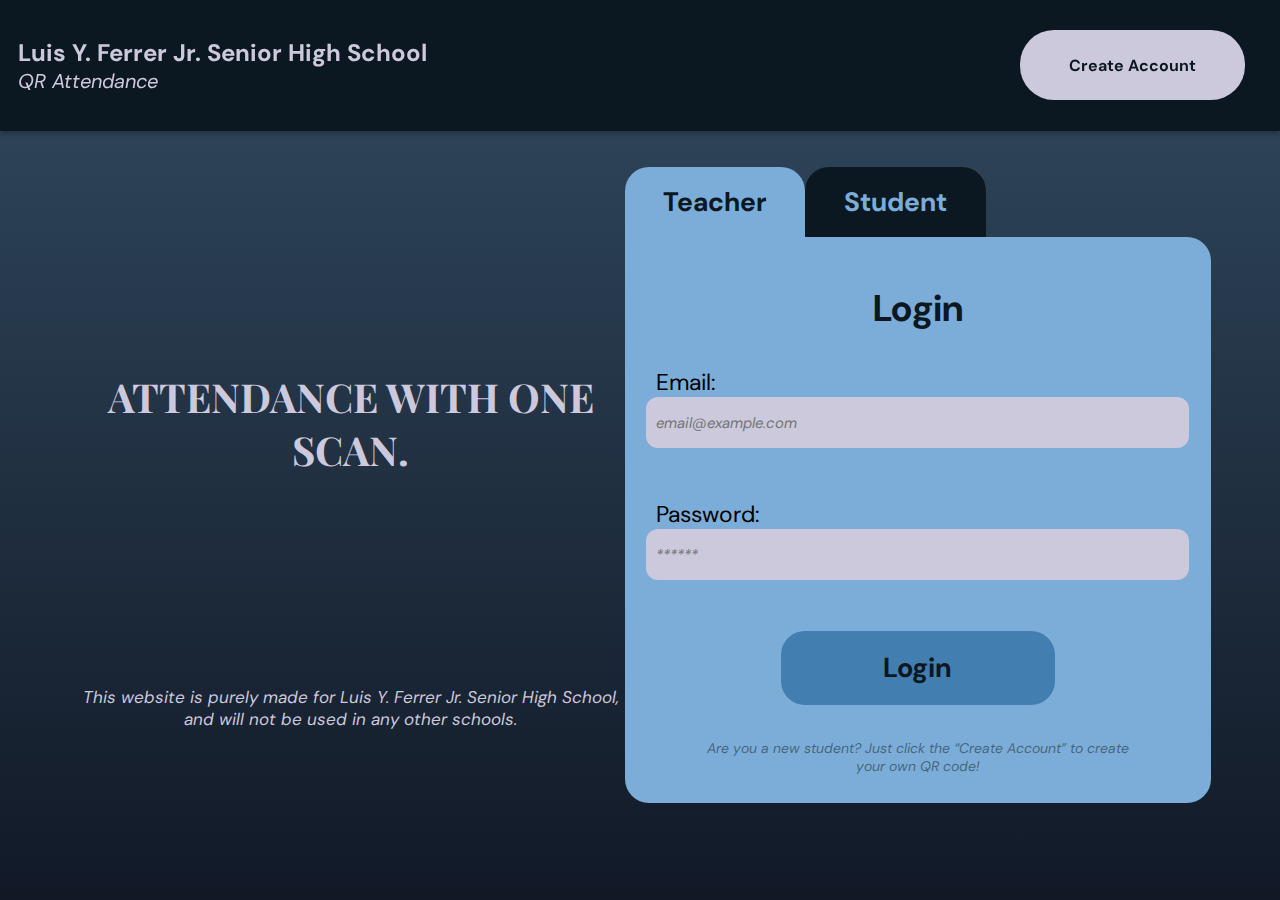
<file: index.html>
<!DOCTYPE html>
<html lang="en">
<head>
  <meta charset="UTF-8" />
  <meta name="viewport" content="width=device-width, initial-scale=1" />
  <title>LYFJSHS QR HOME</title>
  <link rel="stylesheet" href="CSS/stuff.css" />
  <link rel="preconnect" href="https://fonts.googleapis.com">
  <link rel="preconnect" href="https://fonts.gstatic.com" crossorigin>
  <link href="https://fonts.googleapis.com/css2?family=DM+Sans:ital,opsz,wght@0,9..40,100..1000;1,9..40,100..1000&family=Playfair+Display:ital,wght@0,400..900;1,400..900&family=Roboto:ital,wght@0,100..900;1,100..900&display=swap" rel="stylesheet">
  <link rel="preconnect" href="https://fonts.googleapis.com">
  <link rel="preconnect" href="https://fonts.gstatic.com" crossorigin>
  <link href="https://fonts.googleapis.com/css2?family=DM+Sans:ital,opsz,wght@0,9..40,100..1000;1,9..40,100..1000&family=Roboto:ital,wght@0,100..900;1,100..900&display=swap" rel="stylesheet">
</head>
<script>
    document.querySelectorAll('.dropbtn').forEach(button => {
  button.addEventListener('click', e => {
    e.stopPropagation();

    const dropdown = button.nextElementSibling;
    const isShown = dropdown.classList.contains('show');

    // Close all dropdowns first
    document.querySelectorAll('.dropdown-content.show').forEach(dc => {
      dc.classList.remove('show');
      dc.style.left = '';
      dc.style.right = '';
    });

    if (!isShown) { 
      dropdown.classList.add('show');

      // Check overflow and adjust alignment if needed
      const rect = dropdown.getBoundingClientRect();
      const overflowRight = rect.right - window.innerWidth;

      if (overflowRight > 0) {
        dropdown.style.left = 'auto';
        dropdown.style.right = '0';
      } else {
        dropdown.style.left = '0';
        dropdown.style.right = 'auto';
      }
    }
  });
});

// Close dropdowns if clicking outside
document.addEventListener('click', () => {
  document.querySelectorAll('.dropdown-content.show').forEach(dc => {
    dc.classList.remove('show');
    dc.style.left = '';
    dc.style.right = '';
  });
});

// Optional: close on window resize to avoid stuck dropdowns
window.addEventListener('resize', () => {
  document.querySelectorAll('.dropdown-content.show').forEach(dc => {
    dc.classList.remove('show');
    dc.style.left = '';
    dc.style.right = '';
  });
});
</script>
<body>
  <nav class="navbar">
    <div class="nav-header">
      <p class="luis">Luis Y. Ferrer Jr. Senior High School</p>
      <p class="qr">QR Attendance</p>
    </div>
    <button class="hamburger" aria-label="Toggle menu" aria-expanded="false">
      <span class="bar"></span>
      <span class="bar"></span>
      <span class="bar"></span>
    </button>
    <div class="create-container">
      <button class="create-button" onclick="window.location.href='accountcreate.html'">
        Create Account
      </button>
    </div>
    </div>
  </nav>
  <div class="text-container">
      <p class="attend">ATTENDANCE WITH ONE SCAN.</p>
      <p class="this">This website is purely made for Luis Y. Ferrer Jr. Senior High School, and will not be used in any other schools.</p>
  </div>
  <div class="login-container">
    <div class="button-container" style="display: flex; flex-direction: row; width: 40.078vh; height: 7.786vh;">
    <button class="tc">Teacher</button>
    <button class="st">Student</button>
    </div>
    <div class="login-cell">
      <div>
      <p class="login">Login</p>
    </div>
    <form>
      <label for="email">Email:</label><br>
      <input type="text" placeholder="email@example.com" id="email" name="email"><br>
      <label for="pwd">Password:</label><br>
      <input type="password" placeholder="******" id="pwd" name="pwd"><br>
      <div class="submit-btn">
        <input type="submit" value="Login">
      </div>
    </form>
    <div style="display: flex; text-align: center; width: 47.786vh; height: 4.622vh;">
      <p style="font-family: 'DM Sans', sans-serif; font-size: 0.875rem; font-style: italic; color: rgba(12, 24, 33, 50%);">Are you a new student? Just click the “Create Account” to create your own QR code!</p>
    </div>
    </div>
  </div>
  <script>
    // Toggle mobile menu
    const hamburger = document.querySelector('.hamburger');
    const menu = document.querySelector('.navbar-menu');

    hamburger.addEventListener('click', () => {
      const expanded = hamburger.getAttribute('aria-expanded') === 'true' || false;
      hamburger.setAttribute('aria-expanded', !expanded);
      menu.classList.toggle('active');
      hamburger.classList.toggle('active');
    });

    // Dropdown toggle functionality
    const dropdownButtons = document.querySelectorAll('.dropbtn');

    dropdownButtons.forEach(btn => {
      btn.addEventListener('click', (e) => {
        // Close other dropdowns
        dropdownButtons.forEach(otherBtn => {
          if (otherBtn !== btn) {
            otherBtn.setAttribute('aria-expanded', 'false');
            otherBtn.nextElementSibling.classList.remove('show');
          }
        });

        // Toggle this dropdown
        const expanded = btn.getAttribute('aria-expanded') === 'true' || false;
        btn.setAttribute('aria-expanded', !expanded);
        btn.nextElementSibling.classList.toggle('show');

        // Prevent event from bubbling up (so mobile menu doesn't close on click)
        e.stopPropagation();
      });
    });

    // Close dropdowns if clicked outside
    document.addEventListener('click', () => {
      dropdownButtons.forEach(btn => {
        btn.setAttribute('aria-expanded', 'false');
        btn.nextElementSibling.classList.remove('show');
      });
    });
  </script>

  <!-- Signup Success Message -->
<div id="signup-message" style="
  display: none;
  padding: 10px;
  background-color: #d4edda;
  color: #155724;
  border: 1px solid #c3e6cb;
  border-radius: 5px;
  margin: 20px;
  text-align: center;
  font-weight: bold;
  position: fixed;
  top: 80px;
  left: 50%;
  transform: translateX(-50%);
  z-index: 9999;
">
  Signup successful!
</div>

<script>
  // Function to read query parameters
  function getQueryParam(param) {
    const urlParams = new URLSearchParams(window.location.search);
    return urlParams.get(param);
  }

  // Show signup success message if "signup=success" is in URL
  if (getQueryParam("signup") === "success") {
    const msgBox = document.getElementById("signup-message");
    msgBox.style.display = "block";

    // Optional: Hide after 3 seconds
    setTimeout(() => {
      msgBox.style.display = "none";
    }, 3000);
  }
</script>
</body>
</html>
</file>
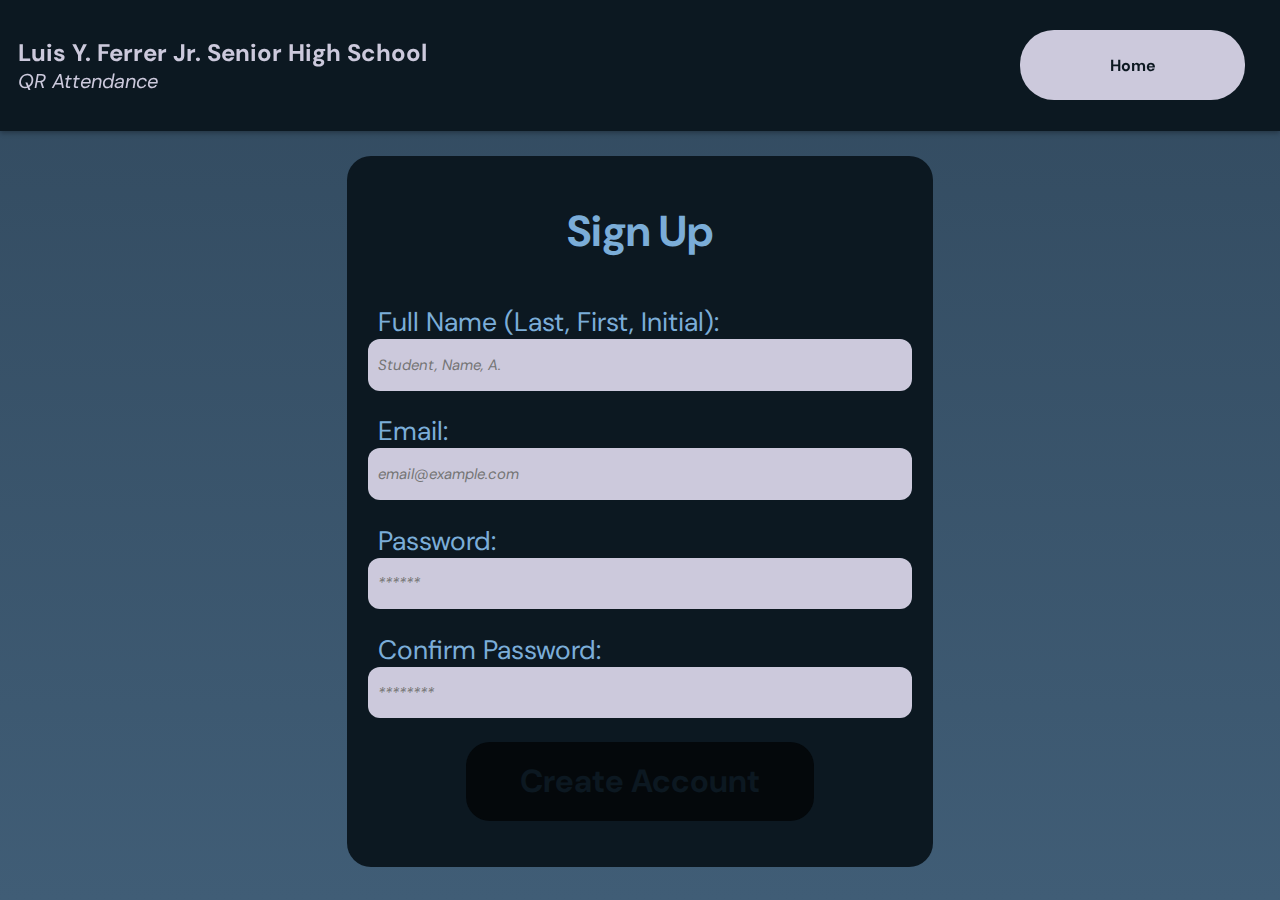
<file: accountcreate.html>
<!DOCTYPE html>
<html lang="en">
<head>
  <meta charset="UTF-8" />
  <meta name="viewport" content="width=device-width, initial-scale=1" />
  <title>STUDENT SIGN UP</title>
  <link rel="stylesheet" href="CSS/accountcreate.css" />
  <link rel="preconnect" href="https://fonts.googleapis.com">
  <link rel="preconnect" href="https://fonts.gstatic.com" crossorigin>
  <link href="https://fonts.googleapis.com/css2?family=DM+Sans:ital,opsz,wght@0,9..40,100..1000;1,9..40,100..1000&family=Playfair+Display:ital,wght@0,400..900;1,400..900&family=Roboto:ital,wght@0,100..900;1,100..900&display=swap" rel="stylesheet">
  <link rel="preconnect" href="https://fonts.googleapis.com">
  <link rel="preconnect" href="https://fonts.gstatic.com" crossorigin>
  <link href="https://fonts.googleapis.com/css2?family=DM+Sans:ital,opsz,wght@0,9..40,100..1000;1,9..40,100..1000&family=Roboto:ital,wght@0,100..900;1,100..900&display=swap" rel="stylesheet">
</head>
<script>
    document.querySelectorAll('.dropbtn').forEach(button => {
  button.addEventListener('click', e => {
    e.stopPropagation();

    const dropdown = button.nextElementSibling;
    const isShown = dropdown.classList.contains('show');

    // Close all dropdowns first
    document.querySelectorAll('.dropdown-content.show').forEach(dc => {
      dc.classList.remove('show');
      dc.style.left = '';
      dc.style.right = '';
    });

    if (!isShown) { 
      dropdown.classList.add('show');

      // Check overflow and adjust alignment if needed
      const rect = dropdown.getBoundingClientRect();
      const overflowRight = rect.right - window.innerWidth;

      if (overflowRight > 0) {
        dropdown.style.left = 'auto';
        dropdown.style.right = '0';
      } else {
        dropdown.style.left = '0';
        dropdown.style.right = 'auto';
      }
    }
  });
});

// Close dropdowns if clicking outside
document.addEventListener('click', () => {
  document.querySelectorAll('.dropdown-content.show').forEach(dc => {
    dc.classList.remove('show');
    dc.style.left = '';
    dc.style.right = '';
  });
});

// Optional: close on window resize to avoid stuck dropdowns
window.addEventListener('resize', () => {
  document.querySelectorAll('.dropdown-content.show').forEach(dc => {
    dc.classList.remove('show');
    dc.style.left = '';
    dc.style.right = '';
  });
});
</script>
<body>
  <nav class="navbar">
    <div class="nav-header">
      <p class="luis">Luis Y. Ferrer Jr. Senior High School</p>
      <p class="qr">QR Attendance</p>
    </div>
    <div class="create-container" onclick="window.location.href='index.html'">
      <button class="create-button">
        Home
      </button>
    <button class="hamburger" aria-label="Toggle menu" aria-expanded="false">
      <span class="bar"></span>
      <span class="bar"></span>
      <span class="bar"></span>
    </button>
  </div>
  </nav>
  <div class="signup-form">
    <div class="signup-box">
      <div>
        <p class="signup">Sign Up</p>
      </div>
      <form>
        <label for="fullname">Full Name (Last, First, Initial):</label><br>
        <input type="text" placeholder="Student, Name, A." id="fullname" name="fullname"><br>
        <label for="email">Email:</label><br>
        <input type="text" placeholder="email@example.com" id="email" name="email"><br>
        <label for="pwd">Password:</label><br>
        <input type="password" placeholder="******" id="pwd" name="pwd"><br>
        <label for="cpwd">Confirm Password:</label><br>
        <input type="password" placeholder="********" id="cpwd" name="cpwd"><br>
        <div class="submit-btn">
          <input type="submit" value="Create Account">
        </div>
      </form>
    </div>
  </div>
<script>
    document.querySelectorAll('.dropbtn').forEach(button => {
  button.addEventListener('click', e => {
    e.stopPropagation();

    const dropdown = button.nextElementSibling;
    const isShown = dropdown.classList.contains('show');

    // Close all dropdowns first
    document.querySelectorAll('.dropdown-content.show').forEach(dc => {
      dc.classList.remove('show');
      dc.style.left = '';
      dc.style.right = '';
    });

    if (!isShown) { 
      dropdown.classList.add('show');

      // Check overflow and adjust alignment if needed
      const rect = dropdown.getBoundingClientRect();
      const overflowRight = rect.right - window.innerWidth;

      if (overflowRight > 0) {
        dropdown.style.left = 'auto';
        dropdown.style.right = '0';
      } else {
        dropdown.style.left = '0';
        dropdown.style.right = 'auto';
      }
    }
  });
});

// Close dropdowns if clicking outside
document.addEventListener('click', () => {
  document.querySelectorAll('.dropdown-content.show').forEach(dc => {
    dc.classList.remove('show');
    dc.style.left = '';
    dc.style.right = '';
  });
});

// Optional: close on window resize to avoid stuck dropdowns
window.addEventListener('resize', () => {
  document.querySelectorAll('.dropdown-content.show').forEach(dc => {
    dc.classList.remove('show');
    dc.style.left = '';
    dc.style.right = '';
  });
});
</script>
<script>
  // Show error popup with animation
  function showErrorPopup(message) {
    const popup = document.getElementById('error-popup');
    popup.textContent = message;
    popup.classList.add('show');
    setTimeout(() => {
    popup.classList.remove('show');
    }, 4000);
  }

  // AJAX form submission with client-side missing field validation
  document.getElementById('student-signup-form').addEventListener('submit', function(e) {
    e.preventDefault();
    const form = e.target;
    const fullName = form['full_name'].value.trim();
    const email = form['email'].value.trim();
    const password = form['password'].value;
    const confirmPassword = form['confirm_password'].value;
    const missingFields = [];
    if (!fullName) missingFields.push('Full Name');
    if (!email) missingFields.push('Email');
    if (!password) missingFields.push('Password');
    if (!confirmPassword) missingFields.push('Confirm Password');
    if (missingFields.length > 0) {
      showErrorPopup('The following fields are required: ' + missingFields.join(', ') + '.');
      return;
    }
    const formData = new FormData(form);
    fetch('signup.php', {
      method: 'POST',
      body: formData
    })
    .then(response => response.json())
    .then(data => {
      if (data.success) {
        showErrorPopup('Sign up successful! Redirecting...');
        // If server provided redirect target, use it (e.g., studentpanel.php)
        const target = data.redirect || 'home.html?signup=success';
        setTimeout(() => {
          window.location.href = target;
        }, 900);
      } else {
        showErrorPopup(data.error || 'Unknown error occurred.');
      }
    })
    .catch(() => {
      showErrorPopup('Network error. Please try again.');
    });
  });
</script>
</body>
</html>
</file>
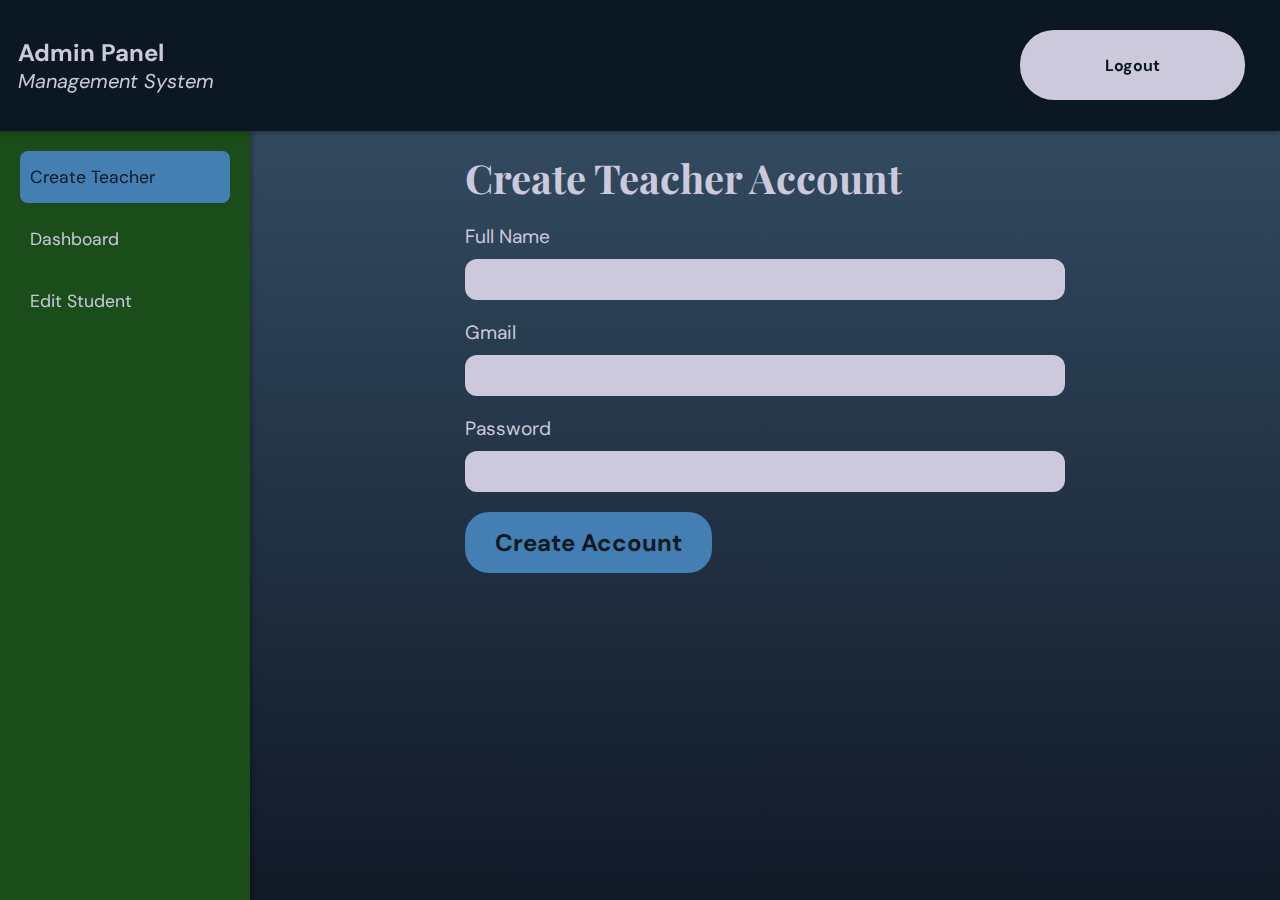
<file: admin.html>
<!DOCTYPE html>
<html lang="en">
<head>
    <meta charset="UTF-8">
    <meta name="viewport" content="width=device-width, initial-scale=1.0">
    <title>Admin Panel</title>
    <link href="https://fonts.googleapis.com/css2?family=DM+Sans:wght@400;700&family=Playfair+Display:wght@700&display=swap" rel="stylesheet">
    <style>
        /* Basic reset */
        * {
            margin: 0;
            padding: 0;
            box-sizing: border-box;
        }

        /* Navbar styles */
        .navbar {
            position: fixed;
            top: 0;
            left: 0;
            width: 100%;
            height: 14.518vh;
            background-color: #0c1821;
            color: white;
            display: flex;
            align-items: center;
            justify-content: space-between;
            box-shadow: 0 2px 5px rgba(0,0,0,0.3);
            z-index: 1000;
        }

        .nav-header {
            padding-left: 18.4px;
        }

        .luis, .qr {
            text-align: left;
            font-family: "DM Sans", sans-serif;
            color: #ccc9dc;
        }

        .luis {
            display: block;
            font-size: 1.5rem;
            font-weight: bold;
        }

        .qr {
            display: block;
            font-size: 1.25rem;
            font-style: italic;
        }

        .create-container {
            display: flex;
            align-items: center;
            justify-content: center;
            width: 32.75vh;
            height: 11.14vh;
        }

        .create-button {
            font-family: "DM Sans", sans-serif;
            font-weight: bold;
            font-size: 1rem;
            cursor: pointer;
            color: #0c1821;
            background-color: #ccc9dc;
            border-style: none;
            border-radius: 34px;
            width: 25.026vh;
            height: 7.786vh;
            transition: color 0.15s ease, transform 0.15s ease-out, background-color 0.15s ease-out;
        }

        .create-button:hover {
            transform: scale(1.05);
            color: black;
        }

        .create-button:active {
            background-color: #a8a5b8;
            transform: scale(0.905);
        }

        /* Side Navbar */
        .side-navbar {
            position: fixed;
            top: 14.518vh; /* Below main navbar */
            left: 0;
            width: 250px;
            height: calc(100vh - 14.518vh);
            background-color: #1b4d1b;
            color: white;
            display: flex;
            flex-direction: column;
            padding: 20px;
            box-shadow: 2px 0 5px rgba(0,0,0,0.3);
            z-index: 999;
        }

        .side-navbar a {
            color: #ccc9dc;
            text-decoration: none;
            font-family: "DM Sans", sans-serif;
            font-size: 1.1rem;
            padding: 15px 10px;
            margin-bottom: 10px;
            border-radius: 8px;
            transition: background-color 0.3s ease;
        }

        .side-navbar a:hover {
            background-color: #324a5f;
        }

        .side-navbar a.active {
            background-color: #437fb2;
            color: #0c1821;
        }

        /* Main Content */
        .main-content {
            margin-left: 250px; /* Space for side navbar */
            margin-top: 14.518vh; /* Below main navbar */
            padding: 20px;
            min-height: calc(100vh - 14.518vh);
            background: linear-gradient(to bottom, #324a5f, #111927);
            color: #ccc9dc;
            font-family: "DM Sans", sans-serif;
        }

        .content-section {
            display: none;
        }

        .content-section.active {
            display: block;
        }

        /* Create Teacher Form */
        .create-teacher {
            max-width: 600px;
            margin: 0 auto;
        }

        .create-teacher h2 {
            font-family: "Playfair Display", serif;
            font-size: 2.5rem;
            color: #ccc9dc;
            margin-bottom: 20px;
        }

        .create-teacher label {
            display: block;
            margin-bottom: 10px;
            font-size: 1.2rem;
        }

        .create-teacher input[type="text"],
        .create-teacher input[type="email"],
        .create-teacher input[type="password"] {
            width: 100%;
            padding: 10px;
            margin-bottom: 20px;
            border: none;
            border-radius: 12px;
            background-color: #ccc9dc;
            font-family: "DM Sans", sans-serif;
            font-size: 1rem;
            transition: background-color 0.15s ease-in;
        }

        .create-teacher input:focus {
            background-color: #b1aebf;
        }

        .create-teacher button {
            background-color: #437fb2;
            color: #0c1821;
            border: none;
            border-radius: 24px;
            font-family: "DM Sans", sans-serif;
            font-weight: bold;
            font-size: 1.5rem;
            padding: 15px 30px;
            cursor: pointer;
            transition: transform 0.15s ease-in-out, background-color 0.15s ease-in;
        }

        .create-teacher button:hover {
            transform: scale(1.05);
        }

        .create-teacher button:active {
            background-color: #1b4569;
            transform: scale(0.905);
        }

        /* Dashboard */
        .dashboard {
            max-width: 100%;
        }

        .dashboard h2 {
            font-family: "Playfair Display", serif;
            font-size: 2.5rem;
            color: #ccc9dc;
            margin-bottom: 20px;
        }

        .student-table {
            width: 100%;
            border-collapse: collapse;
            background-color: #7badd8;
            border-radius: 12px;
            overflow: hidden;
        }

        .student-table th,
        .student-table td {
            padding: 15px;
            text-align: left;
            border-bottom: 1px solid #ccc9dc;
        }

        .student-table th {
            background-color: #437fb2;
            color: #0c1821;
            font-weight: bold;
        }

        .student-table tr:hover {
            background-color: #a8a5b8;
        }

        /* Edit Panel */
        .edit-panel {
            max-width: 600px;
            margin: 0 auto;
        }

        .edit-panel h2 {
            font-family: "Playfair Display", serif;
            font-size: 2.5rem;
            color: #ccc9dc;
            margin-bottom: 20px;
        }

        .edit-panel select {
            width: 100%;
            padding: 10px;
            margin-bottom: 20px;
            border: none;
            border-radius: 12px;
            background-color: #ccc9dc;
            font-family: "DM Sans", sans-serif;
            font-size: 1rem;
        }

        .edit-panel label {
            display: block;
            margin-bottom: 10px;
            font-size: 1.2rem;
        }

        .edit-panel input[type="text"],
        .edit-panel input[type="email"] {
            width: 100%;
            padding: 10px;
            margin-bottom: 20px;
            border: none;
            border-radius: 12px;
            background-color: #ccc9dc;
            font-family: "DM Sans", sans-serif;
            font-size: 1rem;
            transition: background-color 0.15s ease-in;
        }

        .edit-panel input:focus {
            background-color: #b1aebf;
        }

        .edit-panel button {
            background-color: #437fb2;
            color: #0c1821;
            border: none;
            border-radius: 24px;
            font-family: "DM Sans", sans-serif;
            font-weight: bold;
            font-size: 1.5rem;
            padding: 15px 30px;
            cursor: pointer;
            transition: transform 0.15s ease-in-out, background-color 0.15s ease-in;
            margin-right: 10px;
        }

        .edit-panel button:hover {
            transform: scale(1.05);
        }

        .edit-panel button:active {
            background-color: #1b4569;
            transform: scale(0.905);
        }

        /* Hamburger for mobile */
        .hamburger {
            display: none;
            flex-direction: column;
            justify-content: space-between;
            width: 25px;
            height: 20px;
            background: transparent;
            border: none;
            cursor: pointer;
            padding: 0;
        }

        .hamburger .bar {
            height: 3px;
            width: 100%;
            background-color: white;
            border-radius: 3px;
            transition: all 0.3s ease;
        }

        /* Responsive */
        @media (max-width: 768px) {
            .side-navbar {
                width: 200px;
                transform: translateX(-100%);
                transition: transform 0.3s ease;
            }

            .side-navbar.active {
                transform: translateX(0);
            }

            .main-content {
                margin-left: 0;
            }

            .hamburger {
                display: flex;
                margin-right: 20px;
            }

            .navbar {
                height: 10vh; /* Adjust for mobile */
            }

            .luis {
                font-size: 1.2rem;
            }

            .qr {
                font-size: 1rem;
            }

            .create-container {
                width: auto;
            }

            .create-button {
                width: 150px;
                height: 40px;
                font-size: 0.9rem;
            }

            .main-content {
                margin-top: 10vh;
                padding: 10px;
            }

            .student-table {
                font-size: 0.9rem;
            }

            .student-table th,
            .student-table td {
                padding: 10px;
            }
        }
    </style>
</head>
<body>
    <!-- Main Navbar -->
    <nav class="navbar">
        <div class="nav-header">
            <span class="luis">Admin Panel</span>
            <span class="qr">Management System</span>
        </div>
        <button class="hamburger" id="hamburger">
            <div class="bar"></div>
            <div class="bar"></div>
            <div class="bar"></div>
        </button>
        <div class="create-container">
            <button class="create-button">Logout</button>
        </div>
    </nav>

    <!-- Side Navbar -->
    <nav class="side-navbar" id="side-navbar">
        <a href="#" class="nav-link active" data-section="create-teacher">Create Teacher</a>
        <a href="#" class="nav-link" data-section="dashboard">Dashboard</a>
        <a href="#" class="nav-link" data-section="edit-panel">Edit Student</a>
    </nav>

    <!-- Main Content -->
    <div class="main-content">
        <!-- Create Teacher Section -->
        <div id="create-teacher" class="content-section active">
            <div class="create-teacher">
                <h2>Create Teacher Account</h2>
                <form id="teacher-form">
                    <label for="fullname">Full Name</label>
                    <input type="text" id="fullname" name="fullname" required>

                    <label for="gmail">Gmail</label>
                    <input type="email" id="gmail" name="gmail" required>

                    <label for="password">Password</label>
                    <input type="password" id="password" name="password" required>

                    <button type="submit">Create Account</button>
                </form>
            </div>
        </div>

        <!-- Dashboard Section -->
        <div id="dashboard" class="content-section">
            <div class="dashboard">
                <h2>Student Records</h2>
                <table class="student-table">
                    <thead>
                        <tr>
                            <th>ID</th>
                            <th>Name</th>
                            <th>Email</th>
                            <th>Section</th>
                        </tr>
                    </thead>
                    <tbody id="student-records">
                        <!-- Records will be populated by JS -->
                    </tbody>
                </table>
            </div>
        </div>

        <!-- Edit Panel Section -->
        <div id="edit-panel" class="content-section">
            <div class="edit-panel">
                <h2>Edit Student Record</h2>
                <select id="student-select">
                    <option value="">Select a Student</option>
                    <!-- Options will be populated by JS -->
                </select>
                <form id="edit-form" style="display: none;">
                    <label for="edit-name">Name</label>
                    <input type="text" id="edit-name" name="name" required>

                    <label for="edit-email">Email</label>
                    <input type="email" id="edit-email" name="email" required>

                    <label for="edit-section">Section</label>
                    <input type="text" id="edit-section" name="section" required>

                    <button type="submit">Update Record</button>
                    <button type="button" id="delete-btn">Delete Record</button>

                </form>
            </div>
        </div>
    </div>

    <script>
        // Sample data for students (simulating database)
        let students = JSON.parse(localStorage.getItem('students')) || [
            { id: 1, name: 'John Doe', email: 'john@example.com', section: 'A' },
            { id: 2, name: 'Jane Smith', email: 'jane@example.com', section: 'B' },
            { id: 3, name: 'Alice Johnson', email: 'dismaya@example.com', section: 'A' }
            
        ];

        // Save to localStorage
        function saveStudents() {
            localStorage.setItem('students', JSON.stringify(students));
        }

        // Navigation
        const navLinks = document.querySelectorAll('.nav-link');
        const contentSections = document.querySelectorAll('.content-section');

        navLinks.forEach(link => {
            link.addEventListener('click', (e) => {
                e.preventDefault();
                const section = e.target.getAttribute('data-section');

                // Remove active class from all links and sections
                navLinks.forEach(l => l.classList.remove('active'));
                contentSections.forEach(s => s.classList.remove('active'));

                // Add active class to clicked link and corresponding section
                e.target.classList.add('active');
                document.getElementById(section).classList.add('active');
            });
        });

        // Hamburger menu for mobile
        const hamburger = document.getElementById('hamburger');
        const sideNavbar = document.getElementById('side-navbar');

        hamburger.addEventListener('click', () => {
            sideNavbar.classList.toggle('active');
        });

        // Create Teacher Form
        const teacherForm = document.getElementById('teacher-form');
        teacherForm.addEventListener('submit', (e) => {
            e.preventDefault();
            const fullname = document.getElementById('fullname').value;
            const gmail = document.getElementById('gmail').value;
            const password = document.getElementById('password').value;

            // In a real app, send to backend. Here, just alert.
            alert(`Teacher account created: ${fullname}, ${gmail}`);
            teacherForm.reset();
        });

        // Populate Dashboard
        function populateDashboard() {
            const tbody = document.getElementById('student-records');
            tbody.innerHTML = '';
            students.forEach(student => {
                const row = document.createElement('tr');
                row.innerHTML = `
                    <td>${student.id}</td>
                    <td>${student.name}</td>
                    <td>${student.email}</td>
                    <td>${student.section}</td>
                `;
                tbody.appendChild(row);
            });
        }

        // Populate Edit Select
        function populateEditSelect() {
            const select = document.getElementById('student-select');
            select.innerHTML = '<option value="">Select a Student</option>';
            students.forEach(student => {
                const option = document.createElement('option');
                option.value = student.id;
                option.textContent = `${student.name} (${student.email})`;
                select.appendChild(option);
            });
        }

        // Edit Form Logic
        const studentSelect = document.getElementById('student-select');
        const editForm = document.getElementById('edit-form');
        const editName = document.getElementById('edit-name');
        const editEmail = document.getElementById('edit-email');
        const editSection = document.getElementById('edit-section');
        const deleteBtn = document.getElementById('delete-btn');

        studentSelect.addEventListener('change', () => {
            const id = parseInt(studentSelect.value);
            const student = students.find(s => s.id === id);
            if (student) {
                editName.value = student.name;
                editEmail.value = student.email;
                editSection.value = student.section;
                editForm.style.display = 'block';
            } else {
                editForm.style.display = 'none';
            }
        });

        editForm.addEventListener('submit', (e) => {
            e.preventDefault();
            const id = parseInt(studentSelect.value);
            const student = students.find(s => s.id === id);
            if (student) {
                student.name = editName.value;
                student.email = editEmail.value;
                student.section = editSection.value;
                saveStudents();
                populateDashboard();
                populateEditSelect();
                alert('Record updated!');
            }
        });

        deleteBtn.addEventListener('click', () => {
            const id = parseInt(studentSelect.value);
            students = students.filter(s => s.id !== id);
            saveStudents();
            populateDashboard();
            populateEditSelect();
            editForm.style.display = 'none';
            alert('Record deleted!');
        });

        // Initialize
        populateDashboard();
        populateEditSelect();
    </script>
</body>
</html>
</file>
<file: CSS/stuff.css>
/* Basic reset */
* {
  margin: 0;
  padding: 0;
  box-sizing: border-box;
}

/* Navbar styles */
.navbar {
  position: fixed;
  top: 0;
  left: 0;
  width: 100%;
  height: 14.518vh;
  background-color: #0c1821; /* Dark green */
  color: white;
  display: flex;
  align-items: center;
  justify-content: space-between;
  box-shadow: 0 2px 5px rgba(0,0,0,0.3);
  z-index: 1000;
}

/* Header text moved left with bigger font */
.nav-header {
  padding-left: 18.4px;
}
/*Text for the navbar*/
.luis,
.qr {
  text-align: left;
  font-family: "DM Sans", sans-serif;
  color: #ccc9dc;
}
.luis {
  display: block;
  font-size: 1.5rem;
  font-weight: bold;
}
.qr {
  display: block;
  font-size: 1.25rem;
  font-style: italic;
}

/*navbar button*/
.create-container {
  display: flex;
  align-items: center;
  justify-content: center;
  width: 32.75vh;
  height: 11.14vh;
}
.create-button {
  font-family: "DM Sans", sans-serif;
  font-weight: bold;
  font-size: 1rem;
  cursor: pointer;
  color: #0c1821;
  background-color: #ccc9dc;
  border-style: none;
  border-radius: 34px;
  width: 25.026vh;
  height: 7.786vh;
  transition: color 0.15s ease, transform 0.15s ease-out, background-color 0.15s ease-out;
}
.create-button:hover {
  transform: scale(1.05);
  color: black;
}
.create-button:active {
  background-color: #a8a5b8;
  transform: scale(0.905);
}

/*content text*/
.text-container {
  display: flex;
  flex-direction: column;
  justify-content: center;
  align-items: center;
  width: 90.859vh;
  height: 66.146vh;
}
.this,
.attend {
  text-align: center;
  margin: 0;
  padding: 0;
  color: #ccc9dc;
}
.attend {
  font-family: "Playfair Display", serif;
  font-size: 2.5rem;
  font-weight: bold;
  margin-top: 130px;
}
.this {
  font-family: "DM Sans", sans-serif;
  font-size: 1.063rem;
  font-style: italic;
  margin-top: 210.5px;
  width: 60.87vh;
}

/*Login box*/
.login-container {
  display: flex;
  flex-direction: column;
  width: 65.104vh;
  height: 70.755vh;
}

/*login buttons*/
.tc, .st {
  font-family: "DM Sans", sans-serif;
  font-size: 1.667rem;
  font-weight: bold;
  border-style: none;
  border-radius: 24px 24px 0px 0px;
  width: 20.039vh;
  height: 7.786vh;
  cursor: pointer;
  transition: padding 0.2s ease, text-decoration 0.5s ease-in;
}
.tc {
  background-color: #7badd8;
  color: #0c1821;
}
.st {
  background-color: #0c1821;
  color: #7badd8;
}
.tc:hover, .st:hover {
  padding-top: 0.4vh;
  padding-bottom: 1.2vh;
  text-decoration: underline;
}

/*form for login*/
.login-cell {
  display: flex;
  flex-direction: column;
  align-items: center;
  justify-content: space-around;
  background-color: #7badd8;
  border-style: none;
  border-radius: 0px 24px 24px 24px;
  padding: 30px 0px 5px;
  width: 65.104vh;
  height: 65.755vh;
}
.login {
  font-family: "DM Sans", sans-serif;
  font-weight: bold;
  font-size: 2.314rem;
  color: #0c1821;
}

/*form style*/
.submit-btn {
  text-align: center;
}
label {
  margin-left: 10px;
  font-family: "DM Sans", sans-serif;
  font-size: 1.429rem;  
}
input[placeholder] {
  font-style: italic;
}
input[type=text], input[type=password] {
  font-family: "DM Sans", sans-serif;
  background-color: #ccc9dc;
  border-style: none;
  border-radius: 12px;
  padding-left: 10px;
  font-size: 0.929rem;
  width: 60.378vh;
  height: 5.716vh;
  margin-bottom: 5.638vh;
  transition: background-color 0.15s ease-in;
}
input[type=text]:focus, input[type=password]:focus {
  background-color:#b1aebf;
}
input[type=submit] {
  background-color: #437eb1;
  color: #0c1821;
  border-style: none;
  border-radius: 24px;
  font-family: "DM Sans", sans-serif;
  font-weight: bold;
  font-size: 1.714rem;
  width: 30.495vh;
  height: 8.164vh;
  transition: transform 0.15s ease-in-out, background-color 0.15s ease-in, color 0.15s ease;
}
input[type=submit]:hover {
  transform: scale(1.05);
  background-color: #0c1821;
  color: #437eb1;
}
input[type=submit]:active {
  background-color: #080f14;
  color: #0e1c29;
  transform: scale(0.905);
}

/* Hamburger button hidden on desktop */
.hamburger {
  display: none;
  flex-direction: column;
  justify-content: space-between;
  width: 25px;
  height: 20px;
  background: transparent;
  border: none;
  cursor: pointer;
  padding: 0;
}

.hamburger .bar {
  height: 3px;
  width: 75%;
  background-color: white;
  border-radius: 3px;
  transition: all 0.3s ease;
}

/* Body and main container */
body {
  font-family: Arial, sans-serif;
  min-height: 100vh;
  display: flex;
  flex-direction: row;
  justify-content: space-evenly;
  align-items: center;
  padding: 100px 77px 30px; /* padding-top for fixed navbar */
  background: linear-gradient(to bottom, #324a5f, #111927);
}

main {
  width: 100%;
  max-width: 960px;
  display: flex;
  flex-direction: column;
  align-items: center;
}

/* Responsive adjustments */
@media (max-width: 480px) {
  .navbar {
    padding: 15px 20px;
  }

  /* Show hamburger */
  .hamburger {
    display: flex;
  }

  /* Hide desktop menu by default */
  .navbar-menu {
    position: fixed;
    top: 103px;
    right: 0;
    background-color: #1b4d1b;
    flex-direction: column;
    width: 200px;
    padding: 15px 20px;
    box-shadow: -2px 0 5px rgba(0,0,0,0.3);
    transform: translateX(100%);
    transition: transform 0.3s ease;
    border-radius: 0 0 0 8px;
  }

  /* Show menu when active */
  .navbar-menu.active {
    transform: translateX(0);
  }

  .dropdown {
    width: 100%;
  }

  .dropbtn {
    width: 100%;
    text-align: left;
    padding: 12px 10px;
    font-size: 1.1rem;
    border-radius: 4px;
  }

  .dropdown-content {
    position: relative;
    top: 0;
    left: 0;
    box-shadow: none;
    border-radius: 0 0 4px 4px;
    width: 100%;
  }

  .dropdown-content a {
    padding-left: 25px;
  }

  body {
    padding-top: 70px; /* Adjust padding for smaller navbar */
  }

  h1 {
    font-size: 2rem;
  }

  button {
    padding: 12px 20px;
    font-size: 0.9rem;
  }
}
</file>
<file: CSS/accountcreate.css>
/* Basic reset */
* {
  margin: 0;
  padding: 0;
  box-sizing: border-box;
}

/* Navbar styles */
.navbar {
  position: fixed;
  top: 0;
  left: 0;
  width: 100%;
  height: 14.518vh;
  background-color: #0c1821; /* Dark green */
  color: white;
  display: flex;
  align-items: center;
  justify-content: space-between;
  box-shadow: 0 2px 5px rgba(0,0,0,0.3);
  z-index: 1000;
}

/* Header text moved left with bigger font */
.nav-header {
  padding-left: 18.4px;
}
/*Text for the navbar*/
.luis,
.qr {
  text-align: left;
  font-family: "DM Sans", sans-serif;
  color: #ccc9dc;
}
.luis {
  display: block;
  font-size: 1.5rem;
  font-weight: bold;
}
.qr {
  display: block;
  font-size: 1.25rem;
  font-style: italic;
}

/*navbar button*/
.create-container {
  display: flex;
  align-items: center;
  justify-content: center;
  width: 32.75vh;
  height: 11.14vh;
}
.create-button {
  font-family: "DM Sans", sans-serif;
  font-weight: bold;
  font-size: 1rem;
  cursor: pointer;
  color: #0c1821;
  background-color: #ccc9dc;
  border-style: none;
  border-radius: 34px;
  width: 25.026vh;
  height: 7.786vh;
  transition: color 0.15s ease, transform 0.15s ease-out, background-color 0.15s ease-out;
}
.create-button:hover {
  transform: scale(1.05);
  color: black;
}
.create-button:active {
  background-color: #a8a5b8;
  transform: scale(0.905);
}

/* Hamburger button hidden on desktop */
.hamburger {
  display: none;
  flex-direction: column;
  justify-content: space-between;
  width: 25px;
  height: 20px;
  background: transparent;
  border: none;
  cursor: pointer;
  padding: 0;
}

.hamburger .bar {
  height: 3px;
  width: 75%;
  background-color: white;
  border-radius: 3px;
  transition: all 0.3s ease;
}

/*signup form and container*/
.signup-form {
  display: flex;
  flex-direction: column;
  width: 65.104vh;
  height: 80.87vh;
}

.signup-box {
  display: flex;
  flex-direction: column;
  border-radius: 24px;
  align-items: center;
  justify-content: space-evenly;
  background-color: #0c1821;
  width: 65.104vh;
  height: 79.016vh;
}

.signup {
  font-family: "DM Sans", sans-serif;
  font-size: 2.7rem;
  font-weight: bold;
  color: #7badd8;
}

/* Form styles*/
.submit-btn {
  text-align: center;
}
label {
  margin-left: 10px;
  font-family: "DM Sans", sans-serif;
  font-size: 1.667rem;  
  color: #7badd8;
}
input[placeholder] {
  font-style: italic;
}
input[type=text], input[type=password] {
  font-family: "DM Sans", sans-serif;
  background-color: #ccc9dc;
  border-style: none;
  border-radius: 12px;
  padding-left: 10px;
  font-size: 0.929rem;
  width: 60.378vh;
  height: 5.716vh;
  margin-bottom: 2.638vh;
  transition: background-color 0.15s ease-in;
}
input[type=text]:focus, input[type=password]:focus {
  background-color:#b1aebf;
}
input[type=submit] {
  background-color: #04080b;
  color: #0c1821;
  border-style: none;
  border-radius: 24px;
  font-family: "DM Sans", sans-serif;
  font-weight: bold;
  font-size: 2rem;
  width: 38.561vh;
  height: 8.741vh;
  transition: transform 0.15s ease-in-out, background-color 0.15s ease-in, color 0.15s ease-in;
}
input[type=submit]:hover {
  transform: scale(1.05);
  color: #7badd8;
}
input[type=submit]:active {
  background-color: #1b4569;
  transform: scale(0.905);
}
/* Body and main container */
body {
  font-family: Arial, sans-serif;
  min-height: 100vh;
  display: flex;
  flex-direction: row;
  justify-content: space-evenly;
  align-items: center;
  padding: 140px 77px 0px; /* padding-top for fixed navbar */
  background: linear-gradient(to bottom, #324a5f, #405d76);
}

main {
  width: 100%;
  max-width: 960px;
  display: flex;
  flex-direction: column;
  align-items: center;
}
</file>
